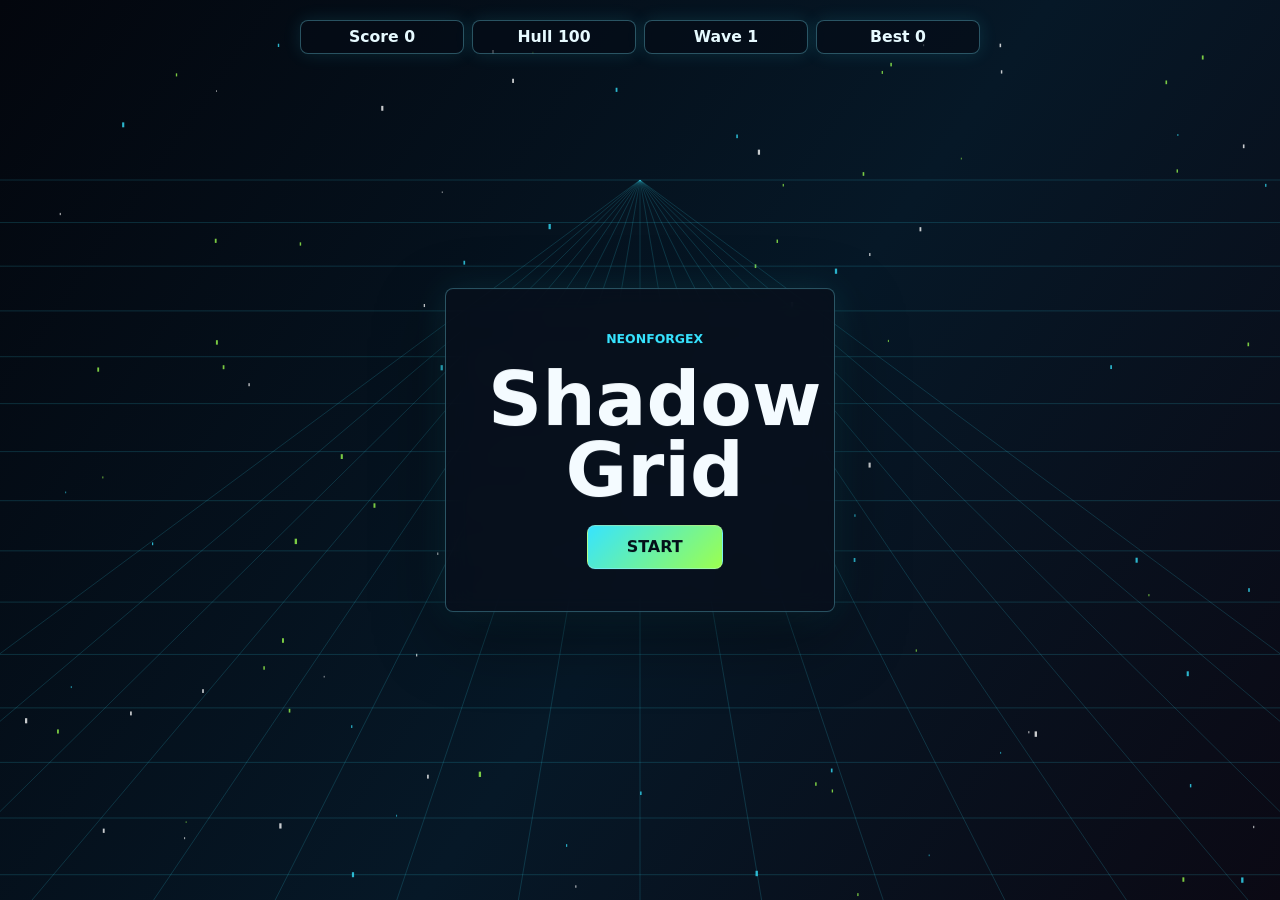
<file: NeonForgeX-browser-ready/index.html>
<!DOCTYPE html>
<html lang="en">
<head>
    <meta charset="UTF-8">
    <meta name="viewport" content="width=device-width, initial-scale=1.0">
    <title>NeonForgeX</title>
    <link rel="stylesheet" href="style.css">
</head>
<body>
    <main class="game-shell" aria-label="NeonForgeX browser game">
        <canvas id="gameCanvas"></canvas>

        <section id="startPanel" class="panel">
            <p class="eyebrow">NeonForgeX</p>
            <h1>Shadow Grid</h1>
            <button id="startButton" type="button">Start</button>
        </section>

        <section id="gameOverPanel" class="panel is-hidden">
            <p class="eyebrow">Mission Ended</p>
            <h2 id="finalScore">Score 0</h2>
            <button id="restartButton" type="button">Restart</button>
        </section>

        <div class="hud" aria-live="polite">
            <span id="scoreLabel">Score 0</span>
            <span id="healthLabel">Hull 100</span>
            <span id="waveLabel">Wave 1</span>
            <span id="bestLabel">Best 0</span>
        </div>
    </main>

    <script src="script.js"></script>
</body>
</html>
</file>
<file: NeonForgeX-browser-ready/style.css>
:root {
    color-scheme: dark;
    --panel: rgba(8, 15, 28, 0.82);
    --line: rgba(123, 233, 255, 0.32);
    --text: #f4fbff;
    --muted: #9fb5c5;
    --cyan: #37e4ff;
    --lime: #9cff4f;
    --rose: #ff3d81;
}

* {
    box-sizing: border-box;
}

html,
body {
    width: 100%;
    height: 100%;
}

body {
    margin: 0;
    overflow: hidden;
    background: #03060d;
    color: var(--text);
    font-family: Inter, ui-sans-serif, system-ui, -apple-system, BlinkMacSystemFont, "Segoe UI", sans-serif;
}

button {
    min-width: 136px;
    min-height: 44px;
    border: 1px solid rgba(255, 255, 255, 0.28);
    border-radius: 8px;
    background: linear-gradient(135deg, var(--cyan), var(--lime));
    color: #031018;
    cursor: pointer;
    font: inherit;
    font-weight: 800;
    letter-spacing: 0;
    text-transform: uppercase;
    transition: transform 140ms ease, filter 140ms ease;
}

button:hover,
button:focus-visible {
    filter: brightness(1.08);
    transform: translateY(-1px);
}

.game-shell {
    position: relative;
    width: 100vw;
    height: 100vh;
    min-height: 420px;
    overflow: hidden;
}

#gameCanvas {
    display: block;
    width: 100%;
    height: 100%;
}

.hud {
    position: absolute;
    top: clamp(10px, 2vw, 20px);
    left: 50%;
    display: grid;
    grid-template-columns: repeat(4, minmax(76px, auto));
    gap: 8px;
    transform: translateX(-50%);
    z-index: 3;
    width: min(94vw, 680px);
    pointer-events: none;
}

.hud span {
    min-height: 32px;
    border: 1px solid var(--line);
    border-radius: 8px;
    background: rgba(5, 12, 22, 0.64);
    box-shadow: 0 0 18px rgba(55, 228, 255, 0.12);
    color: #e7faff;
    font-size: clamp(0.72rem, 1.7vw, 0.98rem);
    font-weight: 700;
    line-height: 32px;
    text-align: center;
    white-space: nowrap;
}

.panel {
    position: absolute;
    left: 50%;
    top: 50%;
    z-index: 4;
    display: grid;
    justify-items: center;
    gap: 18px;
    width: min(90vw, 390px);
    padding: clamp(24px, 5vw, 42px);
    border: 1px solid var(--line);
    border-radius: 8px;
    background: var(--panel);
    box-shadow: 0 24px 70px rgba(0, 0, 0, 0.42), 0 0 36px rgba(55, 228, 255, 0.12);
    text-align: center;
    transform: translate(-50%, -50%);
    backdrop-filter: blur(12px);
}

.panel h1,
.panel h2,
.panel p {
    margin: 0;
}

.panel h1 {
    color: var(--text);
    font-size: clamp(2.35rem, 8vw, 4.7rem);
    line-height: 0.95;
}

.panel h2 {
    color: var(--text);
    font-size: clamp(1.8rem, 7vw, 3rem);
    line-height: 1;
}

.eyebrow {
    color: var(--cyan);
    font-size: 0.78rem;
    font-weight: 800;
    letter-spacing: 0;
    text-transform: uppercase;
}

.is-hidden {
    display: none;
}

@media (max-width: 520px) {
    .game-shell {
        min-height: 100svh;
    }

    .hud {
        grid-template-columns: repeat(2, minmax(116px, 1fr));
        top: 8px;
    }

    .panel {
        top: 56%;
    }
}
</file>
